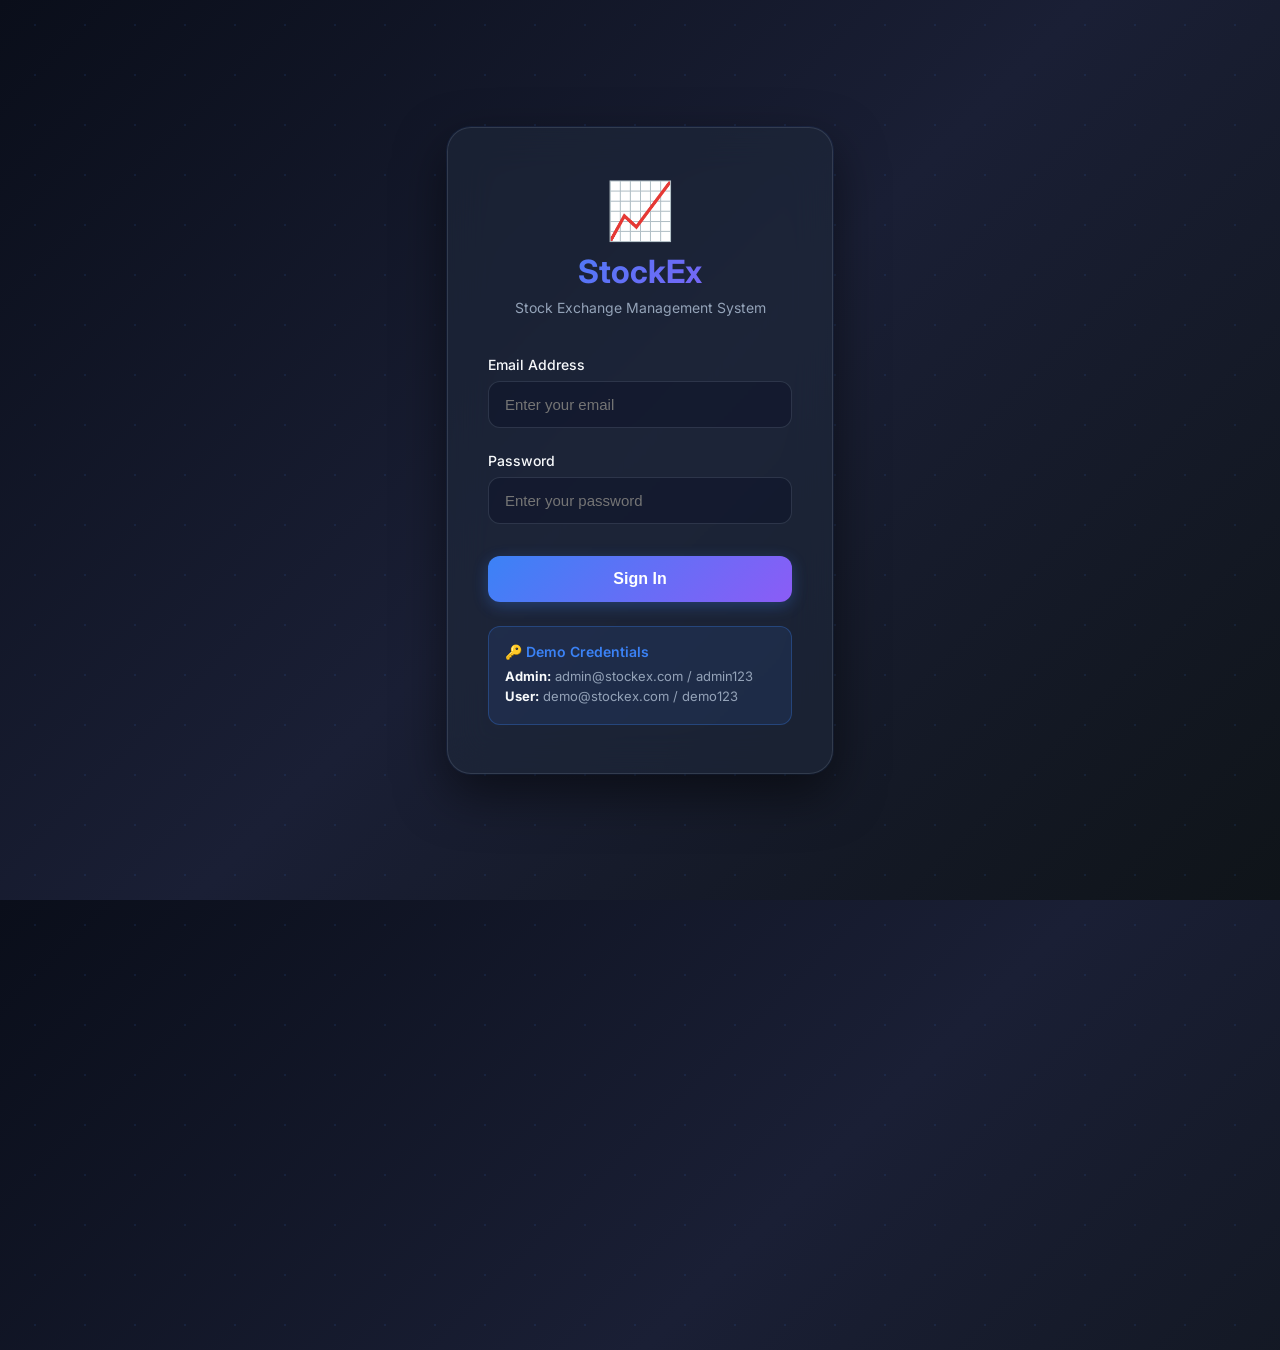
<file: web-ui/frontend/index.html>
<!DOCTYPE html>
<html lang="en">

<head>
    <meta charset="UTF-8">
    <meta name="viewport" content="width=device-width, initial-scale=1.0">
    <title>Sign In - StockEx</title>
    <link href="https://fonts.googleapis.com/css2?family=Inter:wght@300;400;500;600;700&display=swap" rel="stylesheet">
    <style>
        * {
            margin: 0;
            padding: 0;
            box-sizing: border-box;
        }

        body {
            font-family: 'Inter', -apple-system, BlinkMacSystemFont, 'Segoe UI', sans-serif;
            background: linear-gradient(135deg, #0a0e1a 0%, #1a1f35 50%, #0f1419 100%);
            min-height: 100vh;
            display: flex;
            align-items: center;
            justify-content: center;
            position: relative;
            overflow: hidden;
        }

        /* Animated background */
        body::before {
            content: '';
            position: absolute;
            width: 200%;
            height: 200%;
            background: radial-gradient(circle, rgba(59, 130, 246, 0.1) 1px, transparent 1px);
            background-size: 50px 50px;
            animation: moveBackground 20s linear infinite;
            z-index: 0;
        }

        @keyframes moveBackground {
            0% {
                transform: translate(0, 0);
            }

            100% {
                transform: translate(50px, 50px);
            }
        }

        .login-container {
            position: relative;
            z-index: 1;
            width: 100%;
            max-width: 450px;
            padding: 2rem;
        }

        .login-card {
            background: rgba(30, 41, 59, 0.6);
            border: 1px solid rgba(148, 163, 184, 0.2);
            border-radius: 1.5rem;
            padding: 3rem 2.5rem;
            box-shadow: 0 20px 50px rgba(0, 0, 0, 0.5), 0 0 0 1px rgba(59, 130, 246, 0.1);
            backdrop-filter: blur(20px);
            animation: fadeIn 0.5s ease;
        }

        @keyframes fadeIn {
            from {
                opacity: 0;
                transform: translateY(20px);
            }

            to {
                opacity: 1;
                transform: translateY(0);
            }
        }

        .logo {
            text-align: center;
            margin-bottom: 2.5rem;
        }

        .logo-icon {
            font-size: 3.5rem;
            animation: float 3s ease-in-out infinite;
            display: inline-block;
        }

        @keyframes float {

            0%,
            100% {
                transform: translateY(0);
            }

            50% {
                transform: translateY(-10px);
            }
        }

        .logo h1 {
            font-size: 2rem;
            font-weight: 700;
            background: linear-gradient(135deg, #3b82f6, #8b5cf6);
            -webkit-background-clip: text;
            -webkit-text-fill-color: transparent;
            background-clip: text;
            margin-top: 0.5rem;
        }

        .logo p {
            color: #94a3b8;
            font-size: 0.875rem;
            margin-top: 0.5rem;
        }

        .form-group {
            margin-bottom: 1.5rem;
        }

        .form-group label {
            display: block;
            margin-bottom: 0.5rem;
            font-weight: 500;
            color: #f8fafc;
            font-size: 0.875rem;
        }

        .form-group input {
            width: 100%;
            padding: 0.875rem 1rem;
            background: rgba(15, 23, 42, 0.6);
            border: 1px solid rgba(148, 163, 184, 0.2);
            border-radius: 0.75rem;
            color: #f8fafc;
            font-size: 0.9375rem;
            transition: all 0.25s ease;
        }

        .form-group input:focus {
            outline: none;
            border-color: #3b82f6;
            box-shadow: 0 0 0 3px rgba(59, 130, 246, 0.15);
            background: rgba(15, 23, 42, 0.8);
        }

        .btn-signin {
            width: 100%;
            padding: 0.875rem;
            background: linear-gradient(135deg, #3b82f6, #8b5cf6);
            border: none;
            border-radius: 0.75rem;
            color: white;
            font-weight: 600;
            font-size: 1rem;
            cursor: pointer;
            transition: all 0.3s ease;
            box-shadow: 0 4px 15px rgba(59, 130, 246, 0.3);
            margin-top: 0.5rem;
        }

        .btn-signin:hover {
            box-shadow: 0 6px 20px rgba(59, 130, 246, 0.4);
            transform: translateY(-2px);
        }

        .btn-signin:active {
            transform: translateY(0);
        }

        .error-message {
            background: rgba(239, 68, 68, 0.15);
            border: 1px solid rgba(239, 68, 68, 0.3);
            color: #fca5a5;
            padding: 0.875rem;
            border-radius: 0.75rem;
            margin-bottom: 1.5rem;
            font-size: 0.875rem;
            display: none;
            animation: shake 0.5s ease;
        }

        @keyframes shake {

            0%,
            100% {
                transform: translateX(0);
            }

            25% {
                transform: translateX(-10px);
            }

            75% {
                transform: translateX(10px);
            }
        }

        .error-message.show {
            display: block;
        }

        .demo-credentials {
            background: rgba(59, 130, 246, 0.1);
            border: 1px solid rgba(59, 130, 246, 0.3);
            border-radius: 0.75rem;
            padding: 1rem;
            margin-top: 1.5rem;
        }

        .demo-credentials h3 {
            color: #3b82f6;
            font-size: 0.875rem;
            font-weight: 600;
            margin-bottom: 0.5rem;
        }

        .demo-credentials p {
            color: #94a3b8;
            font-size: 0.8125rem;
            margin: 0.25rem 0;
        }

        .demo-credentials strong {
            color: #f8fafc;
        }

        .loading {
            display: inline-block;
            width: 20px;
            height: 20px;
            border: 3px solid rgba(255, 255, 255, 0.3);
            border-radius: 50%;
            border-top-color: white;
            animation: spin 0.6s linear infinite;
        }

        @keyframes spin {
            to {
                transform: rotate(360deg);
            }
        }
    </style>
</head>

<body>
    <div class="login-container">
        <div class="login-card">
            <div class="logo">
                <div class="logo-icon">📈</div>
                <h1>StockEx</h1>
                <p>Stock Exchange Management System</p>
            </div>

            <div id="error-message" class="error-message"></div>

            <form id="login-form">
                <div class="form-group">
                    <label for="email">Email Address</label>
                    <input type="email" id="email" name="email" required placeholder="Enter your email">
                </div>

                <div class="form-group">
                    <label for="password">Password</label>
                    <input type="password" id="password" name="password" required placeholder="Enter your password">
                </div>

                <button type="submit" class="btn-signin" id="signin-btn">
                    <span id="btn-text">Sign In</span>
                </button>
            </form>

            <div class="demo-credentials">
                <h3>🔑 Demo Credentials</h3>
                <p><strong>Admin:</strong> admin@stockex.com / admin123</p>
                <p><strong>User:</strong> demo@stockex.com / demo123</p>
            </div>
        </div>
    </div>

    <script>
        const API_BASE_URL = 'http://localhost:5001/api';

        document.getElementById('login-form').addEventListener('submit', async (e) => {
            e.preventDefault();

            const email = document.getElementById('email').value;
            const password = document.getElementById('password').value;
            const errorDiv = document.getElementById('error-message');
            const btnText = document.getElementById('btn-text');
            const signinBtn = document.getElementById('signin-btn');

            // Show loading state
            signinBtn.disabled = true;
            btnText.innerHTML = '<span class="loading"></span>';
            errorDiv.classList.remove('show');

            try {
                const response = await fetch(`${API_BASE_URL}/auth/login`, {
                    method: 'POST',
                    headers: {
                        'Content-Type': 'application/json'
                    },
                    body: JSON.stringify({ email, password })
                });

                const data = await response.json();

                if (response.ok) {
                    // Store session
                    localStorage.setItem('token', data.token);
                    localStorage.setItem('user', JSON.stringify(data.user));

                    // Redirect to main app
                    window.location.href = '/dashboard.html';
                } else {
                    // Show error
                    errorDiv.textContent = data.error || 'Login failed';
                    errorDiv.classList.add('show');
                }
            } catch (error) {
                errorDiv.textContent = 'Unable to connect to server. Is the backend running on port 5001?';
                errorDiv.classList.add('show');
            } finally {
                // Reset button
                signinBtn.disabled = false;
                btnText.textContent = 'Sign In';
            }
        });

        // Check if already logged in
        if (localStorage.getItem('token')) {
            window.location.href = '/dashboard.html';
        }
    </script>
</body>

</html>
</file>
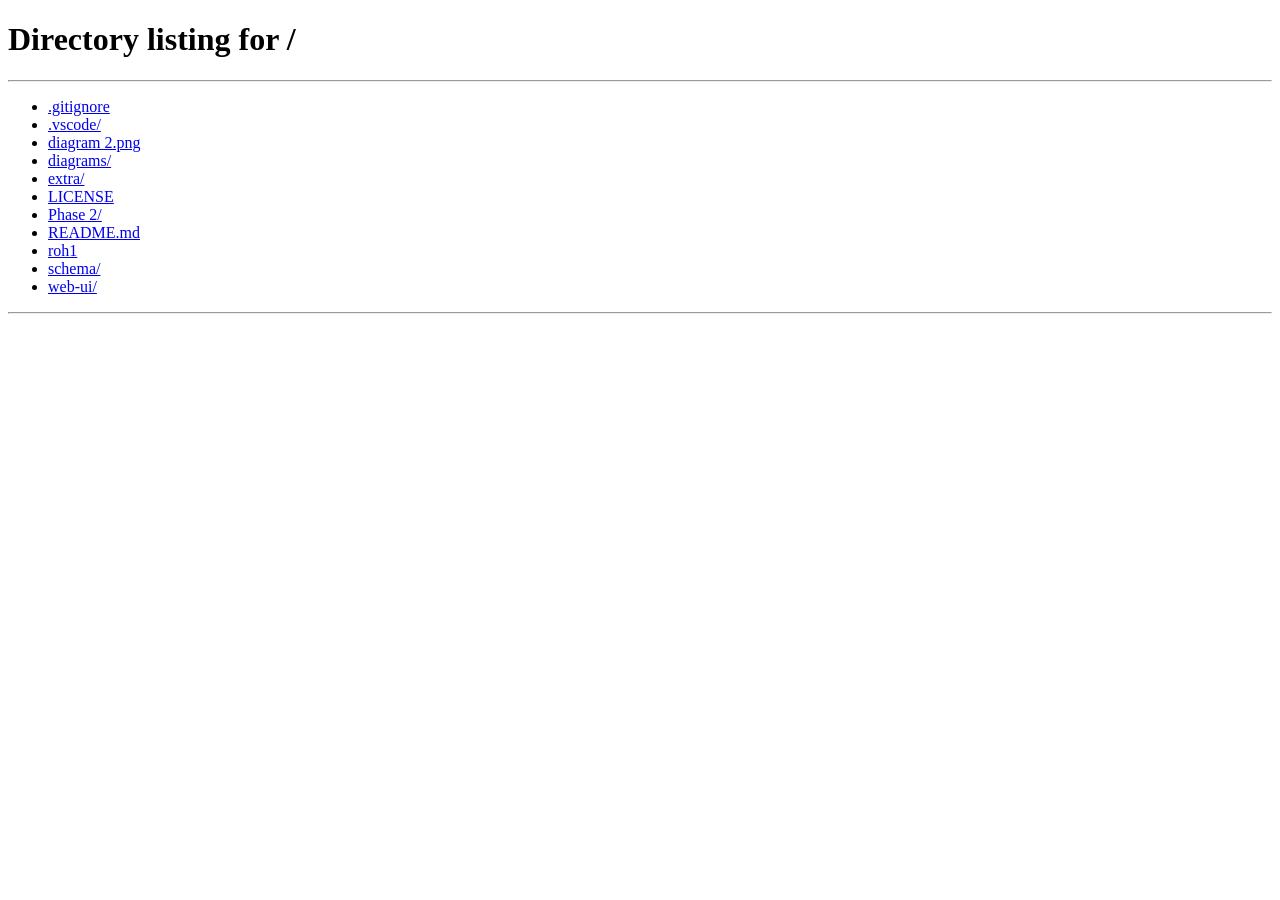
<file: web-ui/frontend/dashboard.html>
<!DOCTYPE html>
<html lang="en">

<head>
    <meta charset="UTF-8">
    <meta name="viewport" content="width=device-width, initial-scale=1.0">
    <title>Stock Exchange Management System</title>
    <link rel="stylesheet" href="styles.css">
    <link href="https://fonts.googleapis.com/css2?family=Inter:wght@300;400;500;600;700&display=swap" rel="stylesheet">
    <!-- Disable caching -->
    <meta http-equiv="Cache-Control" content="no-cache, no-store, must-revalidate">
    <meta http-equiv="Pragma" content="no-cache">
    <meta http-equiv="Expires" content="0">
</head>

<body>
    <div class="app-container">
        <!-- Sidebar Navigation -->
        <aside class="sidebar">
            <div class="logo">
                <div class="logo-icon">📈</div>
                <h1>StockEx</h1>
            </div>

            <nav class="nav-menu">
                <a href="#" class="nav-item active" data-page="dashboard">
                    <span class="nav-icon">📊</span>
                    <span>Dashboard</span>
                </a>
                <a href="#" class="nav-item admin-only" data-page="users" style="display: none;">
                    <span class="nav-icon">👥</span>
                    <span>Users</span>
                </a>
                <a href="#" class="nav-item" data-page="accounts">
                    <span class="nav-icon">💼</span>
                    <span>Accounts</span>
                </a>
                <a href="#" class="nav-item" data-page="securities">
                    <span class="nav-icon">💹</span>
                    <span>Stocks</span>
                </a>
                <a href="#" class="nav-item" data-page="orders">
                    <span class="nav-icon">📝</span>
                    <span>Orders</span>
                </a>
                <a href="#" class="nav-item" data-page="holdings">
                    <span class="nav-icon">💎</span>
                    <span>Holdings</span>
                </a>
                <a href="#" class="nav-item" data-page="watchlists">
                    <span class="nav-icon">⭐</span>
                    <span>Watchlists</span>
                </a>
                <a href="#" class="nav-item" data-page="analytics">
                    <span class="nav-icon">📈</span>
                    <span>Analytics</span>
                </a>
                <a href="#" class="nav-item admin-only" data-page="admin" style="display: none;">
                    <span class="nav-icon">🛡️</span>
                    <span>Admin Panel</span>
                </a>
            </nav>

            <div class="user-section">
                <div class="user-info">
                    <div class="user-avatar">👤</div>
                    <div class="user-details">
                        <div class="user-name" id="current-user-name">Loading...</div>
                        <div class="user-role" id="current-user-role"></div>
                    </div>
                </div>
                <button class="btn btn-secondary btn-logout" onclick="logout()">Logout 🚪</button>
            </div>
        </aside>

        <!-- Main Content Area -->
        <main class="main-content">
            <!-- Dashboard Page -->
            <div id="dashboard-page" class="page active">
                <div class="page-header">
                    <h2>Dashboard Overview</h2>
                    <p class="page-subtitle">Real-time statistics and insights</p>
                </div>

                <div class="stats-grid">
                    <div class="stat-card">
                        <div class="stat-icon">👥</div>
                        <div class="stat-info">
                            <h3 id="stat-users">0</h3>
                            <p>Total Users</p>
                        </div>
                    </div>
                    <div class="stat-card">
                        <div class="stat-icon">💼</div>
                        <div class="stat-info">
                            <h3 id="stat-accounts">0</h3>
                            <p>Active Accounts</p>
                        </div>
                    </div>
                    <div class="stat-card">
                        <div class="stat-icon">💹</div>
                        <div class="stat-info">
                            <h3 id="stat-securities">0</h3>
                            <p>Stocks</p>
                        </div>
                    </div>
                    <div class="stat-card">
                        <div class="stat-icon">📝</div>
                        <div class="stat-info">
                            <h3 id="stat-orders">0</h3>
                            <p>Total Orders</p>
                        </div>
                    </div>
                </div>

                <div class="dashboard-grid">
                    <div class="card">
                        <h3>Recent Orders</h3>
                        <div id="recent-orders" class="recent-list"></div>
                    </div>
                    <div class="card">
                        <h3>Most Traded Stocks</h3>
                        <div id="most-traded" class="recent-list"></div>
                    </div>
                </div>
            </div>

            <!-- Users Page -->
            <div id="users-page" class="page">
                <div class="page-header">
                    <div>
                        <h2>Users</h2>
                        <p class="page-subtitle">Manage system users</p>
                    </div>
                    <button class="btn btn-primary" onclick="showCreateUserModal()">
                        + Add User
                    </button>
                </div>
                <div class="card">
                    <div id="users-table"></div>
                </div>
            </div>

            <!-- Accounts Page -->
            <div id="accounts-page" class="page">
                <div class="page-header">
                    <div>
                        <h2>Accounts</h2>
                        <p class="page-subtitle">Manage brokerage accounts</p>
                    </div>
                    <button class="btn btn-primary" onclick="showCreateAccountModal()">
                        + Add Account
                    </button>
                </div>
                <div class="card">
                    <div id="accounts-table"></div>
                </div>
            </div>

            <!-- Securities Page -->
            <div id="securities-page" class="page">
                <div class="page-header">
                    <div>
                        <h2>Stocks</h2>
                        <p class="page-subtitle">Browse and manage stocks</p>
                    </div>
                    <button class="btn btn-primary" onclick="showCreateSecurityModal()">
                        + Add Stock
                    </button>
                </div>
                <div class="search-bar">
                    <input type="text" id="security-search" placeholder="Search by ticker or name..."
                        onkeyup="searchSecurities()">
                </div>
                <div class="card">
                    <div id="securities-table"></div>
                </div>
            </div>

            <!-- Orders Page -->
            <div id="orders-page" class="page">
                <div class="page-header">
                    <div>
                        <h2>Orders</h2>
                        <p class="page-subtitle">View and manage trading orders</p>
                    </div>
                    <button class="btn btn-primary" onclick="showCreateOrderModal()">
                        + Place Order
                    </button>
                </div>
                <div class="filter-bar">
                    <select id="order-status-filter" onchange="handleOrderStatusFilterChange()">
                        <option value="">All Orders</option>
                        <option value="OPEN">Open</option>
                        <option value="FILLED">Filled</option>
                        <option value="CANCELED">Canceled</option>
                    </select>
                </div>
                <div class="card">
                    <div id="orders-table"></div>
                </div>
            </div>

            <!-- Holdings Page -->
            <div id="holdings-page" class="page">
                <div class="page-header">
                    <div>
                        <h2>Holdings</h2>
                        <p class="page-subtitle">Portfolio positions</p>
                    </div>
                    <button class="btn btn-primary" onclick="showCreateHoldingModal()">
                        + Add Holding
                    </button>
                </div>
                <div class="card">
                    <div id="holdings-table"></div>
                </div>
            </div>

            <!-- Watchlists Page -->
            <div id="watchlists-page" class="page">
                <div class="page-header">
                    <div>
                        <h2>Watchlists</h2>
                        <p class="page-subtitle">Track favorite securities</p>
                    </div>
                    <button class="btn btn-primary" onclick="showCreateWatchlistModal()">
                        + Create Watchlist
                    </button>
                </div>
                <div id="watchlists-container"></div>
            </div>

            <!-- Analytics Page -->
            <div id="analytics-page" class="page">
                <div class="page-header">
                    <h2>Analytics</h2>
                    <p class="page-subtitle">Advanced insights and statistics</p>
                </div>

                <div class="analytics-grid">
                    <div class="card">
                        <h3>Top Holdings by Value</h3>
                        <div id="top-holdings" class="analytics-list"></div>
                    </div>
                    <div class="card">
                        <h3>Portfolio Values</h3>
                        <div id="portfolio-values" class="analytics-list"></div>
                    </div>
                    <div class="card">
                        <h3>Accounts Without Holdings</h3>
                        <div id="empty-accounts" class="analytics-list"></div>
                    </div>
                </div>
            </div>

            <!-- Admin Panel Page -->
            <div id="admin-page" class="page">
                <div class="page-header">
                    <h2>🛡️ Admin Panel</h2>
                    <p class="page-subtitle">System management and user administration</p>
                </div>

                <div class="analytics-grid" style="grid-template-columns: repeat(auto-fit, minmax(250px, 1fr));">
                    <div class="stat-card">
                        <div class="stat-icon">👥</div>
                        <div class="stat-info">
                            <h3 id="admin-stat-users">0</h3>
                            <p>Regular Users</p>
                        </div>
                    </div>
                    <div class="stat-card">
                        <div class="stat-icon">🛡️</div>
                        <div class="stat-info">
                            <h3 id="admin-stat-admins">0</h3>
                            <p>Administrators</p>
                        </div>
                    </div>
                    <div class="stat-card">
                        <div class="stat-icon">💰</div>
                        <div class="stat-info">
                            <h3 id="admin-stat-cash">$0.00</h3>
                            <p>Total Cash in System</p>
                        </div>
                    </div>
                    <div class="stat-card">
                        <div class="stat-icon">📊</div>
                        <div class="stat-info">
                            <h3 id="admin-stat-active-accounts">0</h3>
                            <p>Active Accounts</p>
                        </div>
                    </div>
                </div>

                <div class="dashboard-grid">
                    <div class="card">
                        <h3>User Management</h3>
                        <div id="admin-users-table"></div>
                    </div>
                    <div class="card">
                        <h3>Recent Activity</h3>
                        <div id="admin-recent-activity"></div>
                    </div>
                </div>
            </div>
        </main>
    </div>

    <!-- Modals -->
    <div id="modal-overlay" class="modal-overlay" onclick="closeModal()"></div>

    <!-- Create User Modal -->
    <div id="create-user-modal" class="modal">
        <div class="modal-header">
            <h3>Create New User</h3>
            <button class="close-btn" onclick="closeModal()">&times;</button>
        </div>
        <form onsubmit="createUser(event)">
            <div class="form-group">
                <label>Full Name</label>
                <input type="text" name="full_name" required>
            </div>
            <div class="form-group">
                <label>Email</label>
                <input type="email" name="email" required>
            </div>
            <div class="modal-actions">
                <button type="button" class="btn btn-secondary" onclick="closeModal()">Cancel</button>
                <button type="submit" class="btn btn-primary">Create User</button>
            </div>
        </form>
    </div>

    <!-- Create Account Modal -->
    <div id="create-account-modal" class="modal">
        <div class="modal-header">
            <h3>Create New Account</h3>
            <button class="close-btn" onclick="closeModal()">&times;</button>
        </div>
        <form onsubmit="createAccount(event)">
            <div class="form-group">
                <label>User</label>
                <select name="user_id" id="account-user-select" required></select>
            </div>
            <div class="form-group">
                <label>Account Name</label>
                <input type="text" name="name" required>
            </div>
            <div class="form-group">
                <label>Initial Cash Balance</label>
                <input type="number" name="cash_balance" step="0.01" value="0.00" required>
            </div>
            <div class="modal-actions">
                <button type="button" class="btn btn-secondary" onclick="closeModal()">Cancel</button>
                <button type="submit" class="btn btn-primary">Create Account</button>
            </div>
        </form>
    </div>

    <!-- Create Security Modal -->
    <div id="create-security-modal" class="modal">
        <div class="modal-header">
            <h3>Add New Stock</h3>
            <button class="close-btn" onclick="closeModal()">&times;</button>
        </div>
        <form onsubmit="createSecurity(event)">
            <div class="form-group">
                <label>Ticker Symbol</label>
                <input type="text" name="ticker" required maxlength="10" style="text-transform: uppercase">
            </div>
            <div class="form-group">
                <label>Company Name</label>
                <input type="text" name="name" required>
            </div>
            <div class="form-group">
                <label>Sector</label>
                <input type="text" name="sector">
            </div>
            <div class="form-group">
                <label>Exchange</label>
                <select name="exchange">
                    <option value="NYSE">NYSE</option>
                    <option value="NASDAQ">NASDAQ</option>
                    <option value="AMEX">AMEX</option>
                </select>
            </div>
            <div class="modal-actions">
                <button type="button" class="btn btn-secondary" onclick="closeModal()">Cancel</button>
                <button type="submit" class="btn btn-primary">Add Stock</button>
            </div>
        </form>
    </div>

    <!-- Create Order Modal -->
    <div id="create-order-modal" class="modal">
        <div class="modal-header">
            <h3>Place Order</h3>
            <button class="close-btn" onclick="closeModal()">&times;</button>
        </div>
        <form onsubmit="createOrder(event)">
            <div class="form-group">
                <label>Account</label>
                <select name="account_id" id="order-account-select" required></select>
            </div>
            <div class="form-group">
                <label>Stock</label>
                <select name="security_id" id="order-security-select" required></select>
            </div>
            <div class="form-group">
                <label>Side</label>
                <select name="side" required>
                    <option value="BUY">Buy</option>
                    <option value="SELL">Sell</option>
                </select>
            </div>
            <div class="form-group">
                <label>Order Type</label>
                <select name="type" id="order-type" onchange="toggleLimitPrice()" required>
                    <option value="MARKET">Market</option>
                    <option value="LIMIT">Limit</option>
                </select>
            </div>
            <div class="form-group" id="limit-price-group" style="display: none;">
                <label>Limit Price</label>
                <input type="number" name="limit_price" step="0.01">
            </div>
            <div class="form-group">
                <label>Quantity</label>
                <input type="number" name="quantity" required min="1">
            </div>
            <div class="modal-actions">
                <button type="button" class="btn btn-secondary" onclick="closeModal()">Cancel</button>
                <button type="submit" class="btn btn-primary">Place Order</button>
            </div>
        </form>
    </div>

    <!-- Create Holding Modal -->
    <div id="create-holding-modal" class="modal">
        <div class="modal-header">
            <h3>Add Holding</h3>
            <button class="close-btn" onclick="closeModal()">&times;</button>
        </div>
        <form onsubmit="createHolding(event)">
            <div class="form-group">
                <label>Account</label>
                <select name="account_id" id="holding-account-select" required></select>
            </div>
            <div class="form-group">
                <label>Stock</label>
                <select name="security_id" id="holding-security-select" required></select>
            </div>
            <div class="form-group">
                <label>Quantity</label>
                <input type="number" name="quantity" required min="0">
            </div>
            <div class="form-group">
                <label>Average Cost</label>
                <input type="number" name="avg_cost" step="0.01" required min="0">
            </div>
            <div class="modal-actions">
                <button type="button" class="btn btn-secondary" onclick="closeModal()">Cancel</button>
                <button type="submit" class="btn btn-primary">Add Holding</button>
            </div>
        </form>
    </div>

    <!-- Create Watchlist Modal -->
    <div id="create-watchlist-modal" class="modal">
        <div class="modal-header">
            <h3>Create Watchlist</h3>
            <button class="close-btn" onclick="closeModal()">&times;</button>
        </div>
        <form onsubmit="createWatchlist(event)">

            <div class="form-group">
                <label>Watchlist Name</label>
                <input type="text" name="name" required>
            </div>
            <div class="modal-actions">
                <button type="button" class="btn btn-secondary" onclick="closeModal()">Cancel</button>
                <button type="submit" class="btn btn-primary">Create Watchlist</button>
            </div>
        </form>
    </div>

    <div class="dashboard-grid">
        <div class="card">
            <h3>User Management</h3>
            <div id="admin-users-table"></div>
        </div>
        <div class="card">
            <h3>Recent Activity</h3>
            <div id="admin-recent-activity"></div>
        </div>
    </div>
    </div>
    </main>
    </div>

    <!-- Modals -->
    <div id="modal-overlay" class="modal-overlay" onclick="closeModal()"></div>

    <!-- Create User Modal -->
    <div id="create-user-modal" class="modal">
        <div class="modal-header">
            <h3>Create New User</h3>
            <button class="close-btn" onclick="closeModal()">&times;</button>
        </div>
        <form onsubmit="createUser(event)">
            <div class="form-group">
                <label>Full Name</label>
                <input type="text" name="full_name" required>
            </div>
            <div class="form-group">
                <label>Email</label>
                <input type="email" name="email" required>
            </div>
            <div class="modal-actions">
                <button type="button" class="btn btn-secondary" onclick="closeModal()">Cancel</button>
                <button type="submit" class="btn btn-primary">Create User</button>
            </div>
        </form>
    </div>

    <!-- Create Account Modal -->
    <div id="create-account-modal" class="modal">
        <div class="modal-header">
            <h3>Create New Account</h3>
            <button class="close-btn" onclick="closeModal()">&times;</button>
        </div>
        <form onsubmit="createAccount(event)">
            <div class="form-group">
                <label>User</label>
                <select name="user_id" id="account-user-select" required></select>
            </div>
            <div class="form-group">
                <label>Account Name</label>
                <input type="text" name="name" required>
            </div>
            <div class="form-group">
                <label>Initial Cash Balance</label>
                <input type="number" name="cash_balance" step="0.01" value="0.00" required>
            </div>
            <div class="modal-actions">
                <button type="button" class="btn btn-secondary" onclick="closeModal()">Cancel</button>
                <button type="submit" class="btn btn-primary">Create Account</button>
            </div>
        </form>
    </div>

    <!-- Create Security Modal -->
    <div id="create-security-modal" class="modal">
        <div class="modal-header">
            <h3>Add New Security</h3>
            <button class="close-btn" onclick="closeModal()">&times;</button>
        </div>
        <form onsubmit="createSecurity(event)">
            <div class="form-group">
                <label>Ticker Symbol</label>
                <input type="text" name="ticker" required maxlength="10" style="text-transform: uppercase">
            </div>
            <div class="form-group">
                <label>Company Name</label>
                <input type="text" name="name" required>
            </div>
            <div class="form-group">
                <label>Sector</label>
                <input type="text" name="sector">
            </div>
            <div class="form-group">
                <label>Exchange</label>
                <select name="exchange">
                    <option value="NYSE">NYSE</option>
                    <option value="NASDAQ">NASDAQ</option>
                    <option value="AMEX">AMEX</option>
                </select>
            </div>
            <div class="modal-actions">
                <button type="button" class="btn btn-secondary" onclick="closeModal()">Cancel</button>
                <button type="submit" class="btn btn-primary">Add Security</button>
            </div>
        </form>
    </div>

    <!-- Create Order Modal -->
    <div id="create-order-modal" class="modal">
        <div class="modal-header">
            <h3>Place Order</h3>
            <button class="close-btn" onclick="closeModal()">&times;</button>
        </div>
        <form onsubmit="createOrder(event)">
            <div class="form-group">
                <label>Account</label>
                <select name="account_id" id="order-account-select" required></select>
            </div>
            <div class="form-group">
                <label>Security</label>
                <select name="security_id" id="order-security-select" required></select>
            </div>
            <div class="form-group">
                <label>Side</label>
                <select name="side" required>
                    <option value="BUY">Buy</option>
                    <option value="SELL">Sell</option>
                </select>
            </div>
            <div class="form-group">
                <label>Order Type</label>
                <select name="type" id="order-type" onchange="toggleLimitPrice()" required>
                    <option value="MARKET">Market</option>
                    <option value="LIMIT">Limit</option>
                </select>
            </div>
            <div class="form-group" id="limit-price-group" style="display: none;">
                <label>Limit Price</label>
                <input type="number" name="limit_price" step="0.01">
            </div>
            <div class="form-group">
                <label>Quantity</label>
                <input type="number" name="quantity" required min="1">
            </div>
            <div class="modal-actions">
                <button type="button" class="btn btn-secondary" onclick="closeModal()">Cancel</button>
                <button type="submit" class="btn btn-primary">Place Order</button>
            </div>
        </form>
    </div>

    <!-- Create Holding Modal -->
    <div id="create-holding-modal" class="modal">
        <div class="modal-header">
            <h3>Add Holding</h3>
            <button class="close-btn" onclick="closeModal()">&times;</button>
        </div>
        <form onsubmit="createHolding(event)">
            <div class="form-group">
                <label>Account</label>
                <select name="account_id" id="holding-account-select" required></select>
            </div>
            <div class="form-group">
                <label>Security</label>
                <select name="security_id" id="holding-security-select" required></select>
            </div>
            <div class="form-group">
                <label>Quantity</label>
                <input type="number" name="quantity" required min="0">
            </div>
            <div class="form-group">
                <label>Average Cost</label>
                <input type="number" name="avg_cost" step="0.01" required min="0">
            </div>
            <div class="modal-actions">
                <button type="button" class="btn btn-secondary" onclick="closeModal()">Cancel</button>
                <button type="submit" class="btn btn-primary">Add Holding</button>
            </div>
        </form>
    </div>

    <!-- Create Watchlist Modal -->
    <div id="create-watchlist-modal" class="modal">
        <div class="modal-header">
            <h3>Create Watchlist</h3>
            <button class="close-btn" onclick="closeModal()">&times;</button>
        </div>
        <form onsubmit="createWatchlist(event)">
            <div class="form-group">
                <label>User</label>
                <select name="user_id" id="watchlist-user-select" required></select>
            </div>
            <div class="form-group">
                <label>Watchlist Name</label>
                <input type="text" name="name" required>
            </div>
            <div class="modal-actions">
                <button type="button" class="btn btn-secondary" onclick="closeModal()">Cancel</button>
                <button type="submit" class="btn btn-primary">Create Watchlist</button>
            </div>
        </form>
    </div>

    <!-- Add to Watchlist Modal -->
    <div id="add-to-watchlist-modal" class="modal">
        <div class="modal-header">
            <h3>Add to Watchlist</h3>
            <button class="close-btn" onclick="closeModal()">&times;</button>
        </div>
        <form onsubmit="addToWatchlist(event)">
            <input type="hidden" name="security_id" id="add-watchlist-security-id">
            <div class="form-group">
                <p>Add <strong id="add-watchlist-ticker"></strong> to:</p>
                <select name="watchlist_id" id="add-watchlist-select" required>
                    <!-- Populated by JS -->
                </select>
            </div>
            <div class="modal-actions">
                <button type="button" class="btn btn-secondary" onclick="closeModal()">Cancel</button>
                <button type="submit" class="btn btn-primary">Add</button>
            </div>
        </form>
    </div>

    <!-- Notification Toast -->
    <div id="toast" class="toast"></div>

    <!-- View Watchlist Details Modal -->
    <div id="view-watchlist-modal" class="modal">
        <div class="modal-header">
            <h3 id="view-watchlist-title">Watchlist Details</h3>
            <button class="close-btn" onclick="closeModal()">&times;</button>
        </div>
        <div class="modal-body" id="view-watchlist-content">
            <!-- Items will be populated here -->
        </div>
        <div class="modal-actions">
            <button type="button" class="btn btn-secondary" onclick="closeModal()">Close</button>
        </div>
    </div>

    <script src="app.js?v=10"></script>
    <script src="auth.js?v=10"></script>
</body>

</html>
</file>
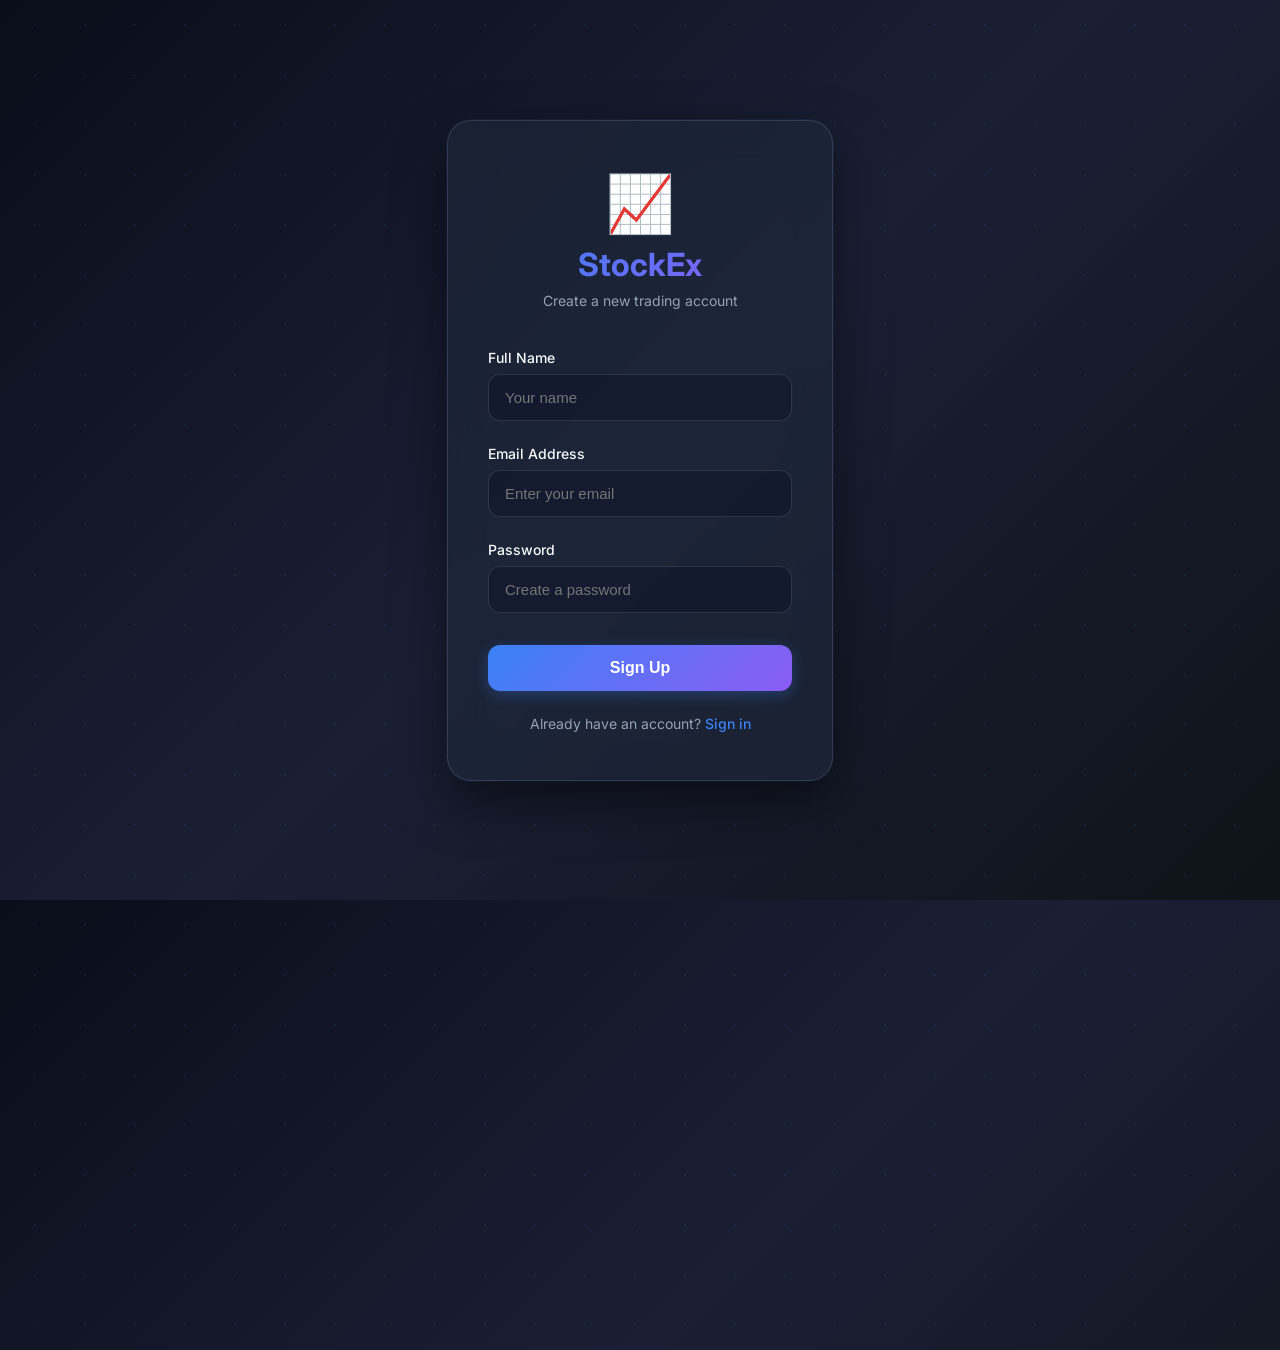
<file: web-ui/frontend/signup.html>
<!DOCTYPE html>
<html lang="en">

<head>
    <meta charset="UTF-8">
    <meta name="viewport" content="width=device-width, initial-scale=1.0">
    <title>Sign Up - StockEx</title>
    <link href="https://fonts.googleapis.com/css2?family=Inter:wght@300;400;500;600;700&display=swap" rel="stylesheet">
    <style>
        * {
            margin: 0;
            padding: 0;
            box-sizing: border-box;
        }

        body {
            font-family: 'Inter', -apple-system, BlinkMacSystemFont, 'Segoe UI', sans-serif;
            background: linear-gradient(135deg, #0a0e1a 0%, #1a1f35 50%, #0f1419 100%);
            min-height: 100vh;
            display: flex;
            align-items: center;
            justify-content: center;
            position: relative;
            overflow: hidden;
        }

        body::before {
            content: '';
            position: absolute;
            width: 200%;
            height: 200%;
            background: radial-gradient(circle, rgba(59, 130, 246, 0.1) 1px, transparent 1px);
            background-size: 50px 50px;
            animation: moveBackground 20s linear infinite;
            z-index: 0;
        }

        @keyframes moveBackground {
            0% {
                transform: translate(0, 0);
            }

            100% {
                transform: translate(50px, 50px);
            }
        }

        .login-container {
            position: relative;
            z-index: 1;
            width: 100%;
            max-width: 450px;
            padding: 2rem;
        }

        .login-card {
            background: rgba(30, 41, 59, 0.6);
            border: 1px solid rgba(148, 163, 184, 0.2);
            border-radius: 1.5rem;
            padding: 3rem 2.5rem;
            box-shadow: 0 20px 50px rgba(0, 0, 0, 0.5), 0 0 0 1px rgba(59, 130, 246, 0.1);
            backdrop-filter: blur(20px);
            animation: fadeIn 0.5s ease;
        }

        @keyframes fadeIn {
            from {
                opacity: 0;
                transform: translateY(20px);
            }

            to {
                opacity: 1;
                transform: translateY(0);
            }
        }

        .logo {
            text-align: center;
            margin-bottom: 2.5rem;
        }

        .logo-icon {
            font-size: 3.5rem;
            animation: float 3s ease-in-out infinite;
            display: inline-block;
        }

        @keyframes float {

            0%,
            100% {
                transform: translateY(0);
            }

            50% {
                transform: translateY(-10px);
            }
        }

        .logo h1 {
            font-size: 2rem;
            font-weight: 700;
            background: linear-gradient(135deg, #3b82f6, #8b5cf6);
            -webkit-background-clip: text;
            -webkit-text-fill-color: transparent;
            background-clip: text;
            margin-top: 0.5rem;
        }

        .logo p {
            color: #94a3b8;
            font-size: 0.875rem;
            margin-top: 0.5rem;
        }

        .form-group {
            margin-bottom: 1.5rem;
        }

        .form-group label {
            display: block;
            margin-bottom: 0.5rem;
            font-weight: 500;
            color: #f8fafc;
            font-size: 0.875rem;
        }

        .form-group input {
            width: 100%;
            padding: 0.875rem 1rem;
            background: rgba(15, 23, 42, 0.6);
            border: 1px solid rgba(148, 163, 184, 0.2);
            border-radius: 0.75rem;
            color: #f8fafc;
            font-size: 0.9375rem;
            transition: all 0.25s ease;
        }

        .form-group input:focus {
            outline: none;
            border-color: #3b82f6;
            box-shadow: 0 0 0 3px rgba(59, 130, 246, 0.15);
            background: rgba(15, 23, 42, 0.8);
        }

        .btn-signup {
            width: 100%;
            padding: 0.875rem;
            background: linear-gradient(135deg, #3b82f6, #8b5cf6);
            border: none;
            border-radius: 0.75rem;
            color: white;
            font-weight: 600;
            font-size: 1rem;
            cursor: pointer;
            transition: all 0.3s ease;
            box-shadow: 0 4px 15px rgba(59, 130, 246, 0.3);
            margin-top: 0.5rem;
        }

        .btn-signup:hover {
            box-shadow: 0 6px 20px rgba(59, 130, 246, 0.4);
            transform: translateY(-2px);
        }

        .btn-signup:active {
            transform: translateY(0);
        }

        .error-message {
            background: rgba(239, 68, 68, 0.15);
            border: 1px solid rgba(239, 68, 68, 0.3);
            color: #fca5a5;
            padding: 0.875rem;
            border-radius: 0.75rem;
            margin-bottom: 1.5rem;
            font-size: 0.875rem;
            display: none;
        }

        .error-message.show {
            display: block;
        }

        .auth-switch {
            margin-top: 1.5rem;
            text-align: center;
            font-size: 0.875rem;
            color: #94a3b8;
        }

        .auth-switch a {
            color: #3b82f6;
            text-decoration: none;
            font-weight: 500;
        }

        .auth-switch a:hover {
            text-decoration: underline;
        }

        .loading {
            display: inline-block;
            width: 20px;
            height: 20px;
            border: 3px solid rgba(255, 255, 255, 0.3);
            border-radius: 50%;
            border-top-color: white;
            animation: spin 0.6s linear infinite;
        }

        @keyframes spin {
            to {
                transform: rotate(360deg);
            }
        }
    </style>
</head>

<body>
    <div class="login-container">
        <div class="login-card">
            <div class="logo">
                <div class="logo-icon">📈</div>
                <h1>StockEx</h1>
                <p>Create a new trading account</p>
            </div>

            <div id="error-message" class="error-message"></div>

            <form id="signup-form">
                <div class="form-group">
                    <label for="full_name">Full Name</label>
                    <input type="text" id="full_name" name="full_name" required placeholder="Your name">
                </div>

                <div class="form-group">
                    <label for="email">Email Address</label>
                    <input type="email" id="email" name="email" required placeholder="Enter your email">
                </div>

                <div class="form-group">
                    <label for="password">Password</label>
                    <input type="password" id="password" name="password" required placeholder="Create a password">
                </div>

                <button type="submit" class="btn-signup" id="signup-btn">
                    <span id="btn-text">Sign Up</span>
                </button>
            </form>

            <div class="auth-switch">
                Already have an account?
                <a href="/index.html">Sign in</a>
            </div>
        </div>
    </div>

    <script>
        const API_BASE_URL = 'http://localhost:5001/api';

        document.getElementById('signup-form').addEventListener('submit', async (e) => {
            e.preventDefault();

            const full_name = document.getElementById('full_name').value;
            const email = document.getElementById('email').value;
            const password = document.getElementById('password').value;

            const errorDiv = document.getElementById('error-message');
            const btnText = document.getElementById('btn-text');
            const signupBtn = document.getElementById('signup-btn');

            signupBtn.disabled = true;
            btnText.innerHTML = '<span class="loading"></span>';
            errorDiv.classList.remove('show');

            try {
                const response = await fetch(`${API_BASE_URL}/auth/register`, {
                    method: 'POST',
                    headers: { 'Content-Type': 'application/json' },
                    body: JSON.stringify({ full_name, email, password })
                });

                const data = await response.json();

                if (response.ok) {
                    // save session and go straight to dashboard
                    localStorage.setItem('token', data.token);
                    localStorage.setItem('user', JSON.stringify(data.user));
                    window.location.href = '/dashboard.html';
                } else {
                    errorDiv.textContent = data.error || 'Sign up failed';
                    errorDiv.classList.add('show');
                }
            } catch (err) {
                errorDiv.textContent = 'Unable to connect to server. Is the backend running on port 5001?';
                errorDiv.classList.add('show');
            } finally {
                signupBtn.disabled = false;
                btnText.textContent = 'Sign Up';
            }
        });

        // If already logged in, bounce to dashboard
        if (localStorage.getItem('token')) {
            window.location.href = '/dashboard.html';
        }
    </script>
</body>

</html>
</file>
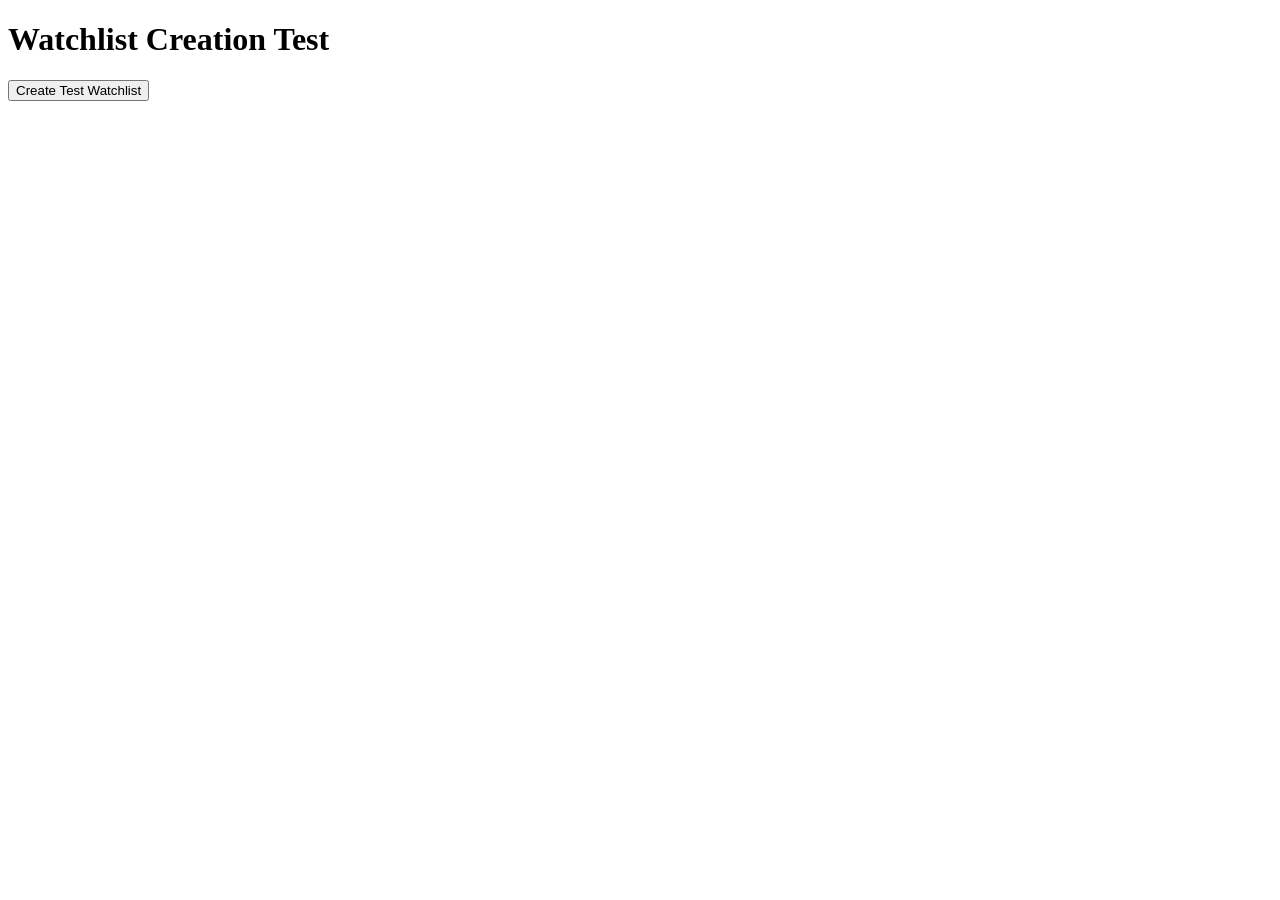
<file: web-ui/frontend/test_watchlist.html>
<!DOCTYPE html>
<html>

<head>
    <title>Test Watchlist</title>
</head>

<body>
    <h1>Watchlist Creation Test</h1>
    <button onclick="testCreate()">Create Test Watchlist</button>
    <div id="result"></div>

    <script>
        const API_BASE = 'http://localhost:5001/api';
        let authToken = null;

        // Login first
        async function login() {
            const response = await fetch(`${API_BASE}/auth/login`, {
                method: 'POST',
                headers: { 'Content-Type': 'application/json' },
                body: JSON.stringify({
                    email: 'rohit@example.com',
                    password: 'demo123'
                })
            });
            const data = await response.json();
            authToken = data.token;
            console.log('Logged in as:', data.user.full_name);
            return data.user;
        }

        async function testCreate() {
            if (!authToken) {
                await login();
            }

            const watchlistName = prompt('Enter watchlist name:');
            if (!watchlistName) return;

            const response = await fetch(`${API_BASE}/watchlists`, {
                method: 'POST',
                headers: {
                    'Content-Type': 'application/json',
                    'Authorization': `Bearer ${authToken}`
                },
                body: JSON.stringify({ name: watchlistName })
            });

            const result = await response.json();
            document.getElementById('result').innerHTML =
                `<pre>Status: ${response.status}\n${JSON.stringify(result, null, 2)}</pre>`;
        }

        // Auto-login on page load
        login();
    </script>
</body>

</html>
</file>
<file: web-ui/frontend/styles.css>
/* ==================== ROOT VARIABLES ==================== */
:root {
    --bg-primary: #0a0e1a;
    --bg-secondary: #111827;
    --bg-tertiary: #1a2332;
    --bg-card: rgba(30, 41, 59, 0.5);

    --text-primary: #f8fafc;
    --text-secondary: #94a3b8;
    --text-muted: #64748b;

    --accent-primary: #3b82f6;
    --accent-secondary: #8b5cf6;
    --accent-success: #10b981;
    --accent-warning: #f59e0b;
    --accent-danger: #ef4444;

    --border-color: rgba(148, 163, 184, 0.1);
    --shadow-sm: 0 1px 2px 0 rgba(0, 0, 0, 0.05);
    --shadow-md: 0 4px 6px -1px rgba(0, 0, 0, 0.3);
    --shadow-lg: 0 10px 15px -3px rgba(0, 0, 0, 0.5);
    --shadow-xl: 0 20px 25px -5px rgba(0, 0, 0, 0.6);

    --transition-fast: 150ms ease;
    --transition-normal: 250ms ease;
    --transition-slow: 350ms ease;
}

/* ==================== GLOBAL STYLES ==================== */
* {
    margin: 0;
    padding: 0;
    box-sizing: border-box;
}

body {
    font-family: 'Inter', -apple-system, BlinkMacSystemFont, 'Segoe UI', sans-serif;
    background: linear-gradient(135deg, #0a0e1a 0%, #1a1f35 100%);
    color: var(--text-primary);
    line-height: 1.6;
    overflow-x: hidden;
}

.app-container {
    display: flex;
    min-height: 100vh;
}

/* ==================== SIDEBAR ==================== */
.sidebar {
    width: 260px;
    background: var(--bg-secondary);
    border-right: 1px solid var(--border-color);
    padding: 2rem 1rem;
    position: fixed;
    left: 0;
    top: 0;
    bottom: 0;
    overflow-y: auto;
    backdrop-filter: blur(10px);
    z-index: 100;
}

.logo {
    display: flex;
    align-items: center;
    gap: 0.75rem;
    margin-bottom: 2.5rem;
    padding: 0 0.5rem;
}

.logo-icon {
    font-size: 2rem;
    animation: float 3s ease-in-out infinite;
}

@keyframes float {

    0%,
    100% {
        transform: translateY(0);
    }

    50% {
        transform: translateY(-5px);
    }
}

.logo h1 {
    font-size: 1.5rem;
    font-weight: 700;
    background: linear-gradient(135deg, var(--accent-primary), var(--accent-secondary));
    -webkit-background-clip: text;
    -webkit-text-fill-color: transparent;
    background-clip: text;
}

.nav-menu {
    display: flex;
    flex-direction: column;
    gap: 0.5rem;
}

.nav-item {
    display: flex;
    align-items: center;
    gap: 0.75rem;
    padding: 0.875rem 1rem;
    border-radius: 0.75rem;
    color: var(--text-secondary);
    text-decoration: none;
    transition: all var(--transition-normal);
    position: relative;
    overflow: hidden;
    font-weight: 500;
}

.nav-item::before {
    content: '';
    position: absolute;
    left: 0;
    top: 0;
    bottom: 0;
    width: 3px;
    background: linear-gradient(180deg, var(--accent-primary), var(--accent-secondary));
    transform: scaleY(0);
    transition: transform var(--transition-normal);
}

.nav-item:hover {
    background: rgba(59, 130, 246, 0.1);
    color: var(--text-primary);
    transform: translateX(3px);
}

.nav-item.active {
    background: linear-gradient(90deg, rgba(59, 130, 246, 0.15), rgba(139, 92, 246, 0.1));
    color: var(--accent-primary);
}

.user-section {
    padding: 1.5rem;
    background: rgba(15, 23, 42, 0.6);
    border-top: 1px solid rgba(148, 163, 184, 0.1);
    margin-top: auto;
}

.user-info {
    display: flex;
    align-items: center;
    gap: 0.75rem;
    margin-bottom: 1rem;
}

.user-avatar {
    width: 40px;
    height: 40px;
    border-radius: 50%;
    background: linear-gradient(135deg, #3b82f6, #8b5cf6);
    display: flex;
    align-items: center;
    justify-content: center;
    font-size: 1.25rem;
}

.user-details {
    flex: 1;
    min-width: 0;
}

.user-name {
    font-weight: 600;
    color: #f8fafc;
    font-size: 0.875rem;
    white-space: nowrap;
    overflow: hidden;
    text-overflow: ellipsis;
}

.user-role {
    font-size: 0.75rem;
    color: #94a3b8;
    text-transform: uppercase;
    letter-spacing: 0.5px;
}

.btn-logout {
    width: 100%;
    padding: 0.625rem;
    font-size: 0.875rem;
    justify-content: center;
    gap: 0.5rem;
}

.nav-item.active::before {
    transform: scaleY(1);
}

.nav-icon {
    font-size: 1.25rem;
    width: 1.5rem;
    text-align: center;
}

/* ==================== MAIN CONTENT ==================== */
.main-content {
    margin-left: 260px;
    flex: 1;
    padding: 2rem;
    width: calc(100% - 260px);
}

.page {
    display: none;
    animation: fadeIn 0.3s ease;
}

.page.active {
    display: block;
}

@keyframes fadeIn {
    from {
        opacity: 0;
        transform: translateY(10px);
    }

    to {
        opacity: 1;
        transform: translateY(0);
    }
}

.page-header {
    margin-bottom: 2rem;
    display: flex;
    justify-content: space-between;
    align-items: flex-start;
}

.page-header h2 {
    font-size: 2rem;
    font-weight: 700;
    margin-bottom: 0.5rem;
    background: linear-gradient(135deg, var(--text-primary), var(--text-secondary));
    -webkit-background-clip: text;
    -webkit-text-fill-color: transparent;
    background-clip: text;
}

.page-subtitle {
    color: var(--text-secondary);
    font-size: 0.95rem;
}

/* ==================== CARDS ==================== */
.card {
    background: var(--bg-card);
    border: 1px solid var(--border-color);
    border-radius: 1rem;
    padding: 1.5rem;
    box-shadow: var(--shadow-md);
    backdrop-filter: blur(10px);
    transition: all var(--transition-normal);
}

.card:hover {
    box-shadow: var(--shadow-lg);
    border-color: rgba(59, 130, 246, 0.3);
}

.card h3 {
    font-size: 1.125rem;
    font-weight: 600;
    margin-bottom: 1rem;
    color: var(--text-primary);
}

/* ==================== STATS GRID ==================== */
.stats-grid {
    display: grid;
    grid-template-columns: repeat(auto-fit, minmax(250px, 1fr));
    gap: 1.5rem;
    margin-bottom: 2rem;
}

.stat-card {
    background: linear-gradient(135deg, rgba(59, 130, 246, 0.1), rgba(139, 92, 246, 0.05));
    border: 1px solid var(--border-color);
    border-radius: 1rem;
    padding: 1.5rem;
    display: flex;
    align-items: center;
    gap: 1.25rem;
    transition: all var(--transition-normal);
    cursor: pointer;
    position: relative;
    overflow: hidden;
}

.stat-card::before {
    content: '';
    position: absolute;
    top: 0;
    left: 0;
    right: 0;
    height: 3px;
    background: linear-gradient(90deg, var(--accent-primary), var(--accent-secondary));
    transform: scaleX(0);
    transition: transform var(--transition-normal);
}

.stat-card:hover {
    transform: translateY(-4px);
    box-shadow: var(--shadow-lg);
    border-color: rgba(59, 130, 246, 0.4);
}

.stat-card:hover::before {
    transform: scaleX(1);
}

.stat-icon {
    font-size: 2.5rem;
    width: 4rem;
    height: 4rem;
    display: flex;
    align-items: center;
    justify-content: center;
    background: rgba(59, 130, 246, 0.15);
    border-radius: 1rem;
}

.stat-info h3 {
    font-size: 2rem;
    font-weight: 700;
    margin-bottom: 0.25rem;
    background: linear-gradient(135deg, var(--accent-primary), var(--accent-secondary));
    -webkit-background-clip: text;
    -webkit-text-fill-color: transparent;
    background-clip: text;
}

.stat-info p {
    color: var(--text-secondary);
    font-size: 0.875rem;
    font-weight: 500;
}

/* ==================== DASHBOARD GRID ==================== */
.dashboard-grid {
    display: grid;
    grid-template-columns: repeat(auto-fit, minmax(400px, 1fr));
    gap: 1.5rem;
}

.recent-list {
    display: flex;
    flex-direction: column;
    gap: 0.75rem;
    max-height: 400px;
    overflow-y: auto;
}

.recent-item {
    padding: 1rem;
    background: rgba(30, 41, 59, 0.4);
    border: 1px solid var(--border-color);
    border-radius: 0.5rem;
    transition: all var(--transition-fast);
}

.recent-item:hover {
    background: rgba(59, 130, 246, 0.1);
    border-color: rgba(59, 130, 246, 0.3);
    transform: translateX(4px);
}

/* ==================== TABLES ==================== */
.data-table {
    width: 100%;
    border-collapse: separate;
    border-spacing: 0;
    overflow: hidden;
}

.data-table thead {
    background: linear-gradient(135deg, rgba(59, 130, 246, 0.15), rgba(139, 92, 246, 0.1));
    position: sticky;
    top: 0;
    z-index: 10;
}

.data-table th {
    padding: 1rem;
    text-align: left;
    font-weight: 600;
    color: var(--text-primary);
    font-size: 0.875rem;
    text-transform: uppercase;
    letter-spacing: 0.05em;
    border-bottom: 2px solid var(--border-color);
}

.data-table td {
    padding: 1rem;
    border-bottom: 1px solid var(--border-color);
    color: var(--text-secondary);
}

.data-table tbody tr {
    transition: all var(--transition-fast);
}

.data-table tbody tr:hover {
    background: rgba(59, 130, 246, 0.08);
}

.data-table tbody tr:last-child td {
    border-bottom: none;
}

/* ==================== BUTTONS ==================== */
.btn {
    padding: 0.75rem 1.5rem;
    border: none;
    border-radius: 0.5rem;
    font-weight: 600;
    cursor: pointer;
    transition: all var(--transition-normal);
    font-size: 0.875rem;
    display: inline-flex;
    align-items: center;
    gap: 0.5rem;
    position: relative;
    overflow: hidden;
}

.btn::before {
    content: '';
    position: absolute;
    top: 50%;
    left: 50%;
    width: 0;
    height: 0;
    border-radius: 50%;
    background: rgba(255, 255, 255, 0.2);
    transform: translate(-50%, -50%);
    transition: width 0.6s, height 0.6s;
}

.btn:active::before {
    width: 300px;
    height: 300px;
}

.btn-primary {
    background: linear-gradient(135deg, var(--accent-primary), var(--accent-secondary));
    color: white;
    box-shadow: 0 4px 15px rgba(59, 130, 246, 0.3);
}

.btn-primary:hover {
    box-shadow: 0 6px 20px rgba(59, 130, 246, 0.4);
    transform: translateY(-2px);
}

.btn-secondary {
    background: var(--bg-tertiary);
    color: var(--text-primary);
    border: 1px solid var(--border-color);
}

.btn-secondary:hover {
    background: var(--bg-secondary);
    border-color: var(--accent-primary);
}

.btn-success {
    background: var(--accent-success);
    color: white;
}

.btn-danger {
    background: var(--accent-danger);
    color: white;
}

.btn-sm {
    padding: 0.5rem 1rem;
    font-size: 0.8125rem;
}

/* ==================== BADGES ==================== */
.badge {
    padding: 0.375rem 0.75rem;
    border-radius: 9999px;
    font-size: 0.75rem;
    font-weight: 600;
    display: inline-block;
    text-transform: uppercase;
    letter-spacing: 0.05em;
}

.badge-open {
    background: rgba(59, 130, 246, 0.2);
    color: var(--accent-primary);
}

.badge-filled {
    background: rgba(16, 185, 129, 0.2);
    color: var(--accent-success);
}

.badge-canceled {
    background: rgba(239, 68, 68, 0.2);
    color: var(--accent-danger);
}

.badge-active {
    background: rgba(16, 185, 129, 0.2);
    color: var(--accent-success);
}

/* ==================== FORMS ==================== */
.form-group {
    margin-bottom: 1.5rem;
}

.form-group label {
    display: block;
    margin-bottom: 0.5rem;
    font-weight: 500;
    color: var(--text-primary);
    font-size: 0.875rem;
}

.form-group input,
.form-group select,
.form-group textarea {
    width: 100%;
    padding: 0.75rem 1rem;
    background: var(--bg-tertiary);
    border: 1px solid var(--border-color);
    border-radius: 0.5rem;
    color: var(--text-primary);
    font-size: 0.9375rem;
    transition: all var(--transition-normal);
}

.form-group input:focus,
.form-group select:focus,
.form-group textarea:focus {
    outline: none;
    border-color: var(--accent-primary);
    box-shadow: 0 0 0 3px rgba(59, 130, 246, 0.1);
}

.search-bar {
    margin-bottom: 1.5rem;
}

.search-bar input {
    width: 100%;
    max-width: 500px;
    padding: 0.875rem 1.25rem;
    background: var(--bg-card);
    border: 1px solid var(--border-color);
    border-radius: 9999px;
    color: var(--text-primary);
    font-size: 0.9375rem;
    backdrop-filter: blur(10px);
    transition: all var(--transition-normal);
}

.search-bar input:focus {
    outline: none;
    border-color: var(--accent-primary);
    box-shadow: 0 0 0 3px rgba(59, 130, 246, 0.15);
}

.filter-bar {
    margin-bottom: 1.5rem;
}

.filter-bar select {
    padding: 0.75rem 1.25rem;
    background: var(--bg-card);
    border: 1px solid var(--border-color);
    border-radius: 0.5rem;
    color: var(--text-primary);
    font-size: 0.9375rem;
    cursor: pointer;
    backdrop-filter: blur(10px);
    transition: all var(--transition-normal);
}

.filter-bar select:focus {
    outline: none;
    border-color: var(--accent-primary);
}

/* ==================== MODALS ==================== */
.modal-overlay {
    position: fixed;
    top: 0;
    left: 0;
    right: 0;
    bottom: 0;
    background: rgba(0, 0, 0, 0.7);
    backdrop-filter: blur(5px);
    z-index: 999;
    display: none;
    animation: fadeIn 0.2s ease;
}

.modal-overlay.active {
    display: block;
}

.modal {
    position: fixed;
    top: 50%;
    left: 50%;
    transform: translate(-50%, -50%) scale(0.9);
    background: var(--bg-secondary);
    border: 1px solid var(--border-color);
    border-radius: 1rem;
    padding: 2rem;
    max-width: 800px;
    width: 90%;
    max-height: 90vh;
    overflow-y: auto;
    z-index: 1000;
    box-shadow: var(--shadow-xl);
    opacity: 0;
    transition: all var(--transition-normal);
    display: none;
}

.modal.active {
    display: block;
    opacity: 1;
    transform: translate(-50%, -50%) scale(1);
}

.modal-header {
    display: flex;
    justify-content: space-between;
    align-items: center;
    margin-bottom: 1.5rem;
}

.modal-header h3 {
    font-size: 1.5rem;
    font-weight: 700;
}

.close-btn {
    background: none;
    border: none;
    font-size: 1.5rem;
    color: var(--text-secondary);
    cursor: pointer;
    width: 2rem;
    height: 2rem;
    display: flex;
    align-items: center;
    justify-content: center;
    border-radius: 0.5rem;
    transition: all var(--transition-fast);
}

.close-btn:hover {
    background: rgba(239, 68, 68, 0.1);
    color: var(--accent-danger);
}

.modal-actions {
    display: flex;
    gap: 1rem;
    justify-content: flex-end;
    margin-top: 2rem;
}

/* ==================== TOAST NOTIFICATIONS ==================== */
.toast {
    position: fixed;
    bottom: 2rem;
    right: 2rem;
    background: var(--bg-secondary);
    border: 1px solid var(--border-color);
    border-radius: 0.75rem;
    padding: 1rem 1.5rem;
    box-shadow: var(--shadow-xl);
    transform: translateX(400px);
    transition: transform var(--transition-normal);
    z-index: 1001;
    max-width: 400px;
    backdrop-filter: blur(10px);
}

.toast.show {
    transform: translateX(0);
}

.toast.success {
    border-left: 4px solid var(--accent-success);
}

.toast.error {
    border-left: 4px solid var(--accent-danger);
}

/* ==================== ANALYTICS ==================== */
.analytics-grid {
    display: grid;
    grid-template-columns: repeat(auto-fit, minmax(350px, 1fr));
    gap: 1.5rem;
}

.analytics-list {
    display: flex;
    flex-direction: column;
    gap: 0.75rem;
    max-height: 500px;
    overflow-y: auto;
}

.analytics-item {
    padding: 1rem;
    background: rgba(30, 41, 59, 0.4);
    border: 1px solid var(--border-color);
    border-radius: 0.5rem;
    transition: all var(--transition-fast);
}

.analytics-item:hover {
    background: rgba(59, 130, 246, 0.1);
    border-color: rgba(59, 130, 246, 0.3);
}

/* ==================== WATCHLISTS ==================== */
.watchlists-grid {
    display: grid;
    grid-template-columns: repeat(auto-fill, minmax(350px, 1fr));
    gap: 1.5rem;
}

.watchlist-card {
    background: var(--bg-card);
    border: 1px solid var(--border-color);
    border-radius: 1rem;
    padding: 1.5rem;
    backdrop-filter: blur(10px);
    transition: all var(--transition-normal);
}

.watchlist-card:hover {
    border-color: rgba(59, 130, 246, 0.4);
    box-shadow: var(--shadow-lg);
}

.watchlist-header {
    display: flex;
    justify-content: space-between;
    align-items: center;
    margin-bottom: 1rem;
}

.watchlist-items {
    display: flex;
    flex-direction: column;
    gap: 0.5rem;
}

.watchlist-item {
    padding: 0.75rem;
    background: rgba(30, 41, 59, 0.4);
    border-radius: 0.5rem;
    display: flex;
    justify-content: space-between;
    align-items: center;
    transition: all var(--transition-fast);
}

.watchlist-item:hover {
    background: rgba(59, 130, 246, 0.1);
}

/* ==================== SCROLLBAR ==================== */
::-webkit-scrollbar {
    width: 8px;
    height: 8px;
}

::-webkit-scrollbar-track {
    background: var(--bg-tertiary);
}

::-webkit-scrollbar-thumb {
    background: var(--text-muted);
    border-radius: 4px;
}

::-webkit-scrollbar-thumb:hover {
    background: var(--text-secondary);
}

/* ==================== RESPONSIVE ==================== */
@media (max-width: 768px) {
    .sidebar {
        transform: translateX(-100%);
        transition: transform var(--transition-normal);
    }

    .main-content {
        margin-left: 0;
        width: 100%;
    }

    .stats-grid,
    .dashboard-grid,
    .analytics-grid {
        grid-template-columns: 1fr;
    }
}

/* ==================== ANIMATIONS ==================== */
@keyframes slideIn {
    from {
        opacity: 0;
        transform: translateY(20px);
    }

    to {
        opacity: 1;
        transform: translateY(0);
    }
}

.animate-slide-in {
    animation: slideIn 0.4s ease;
}
</file>
